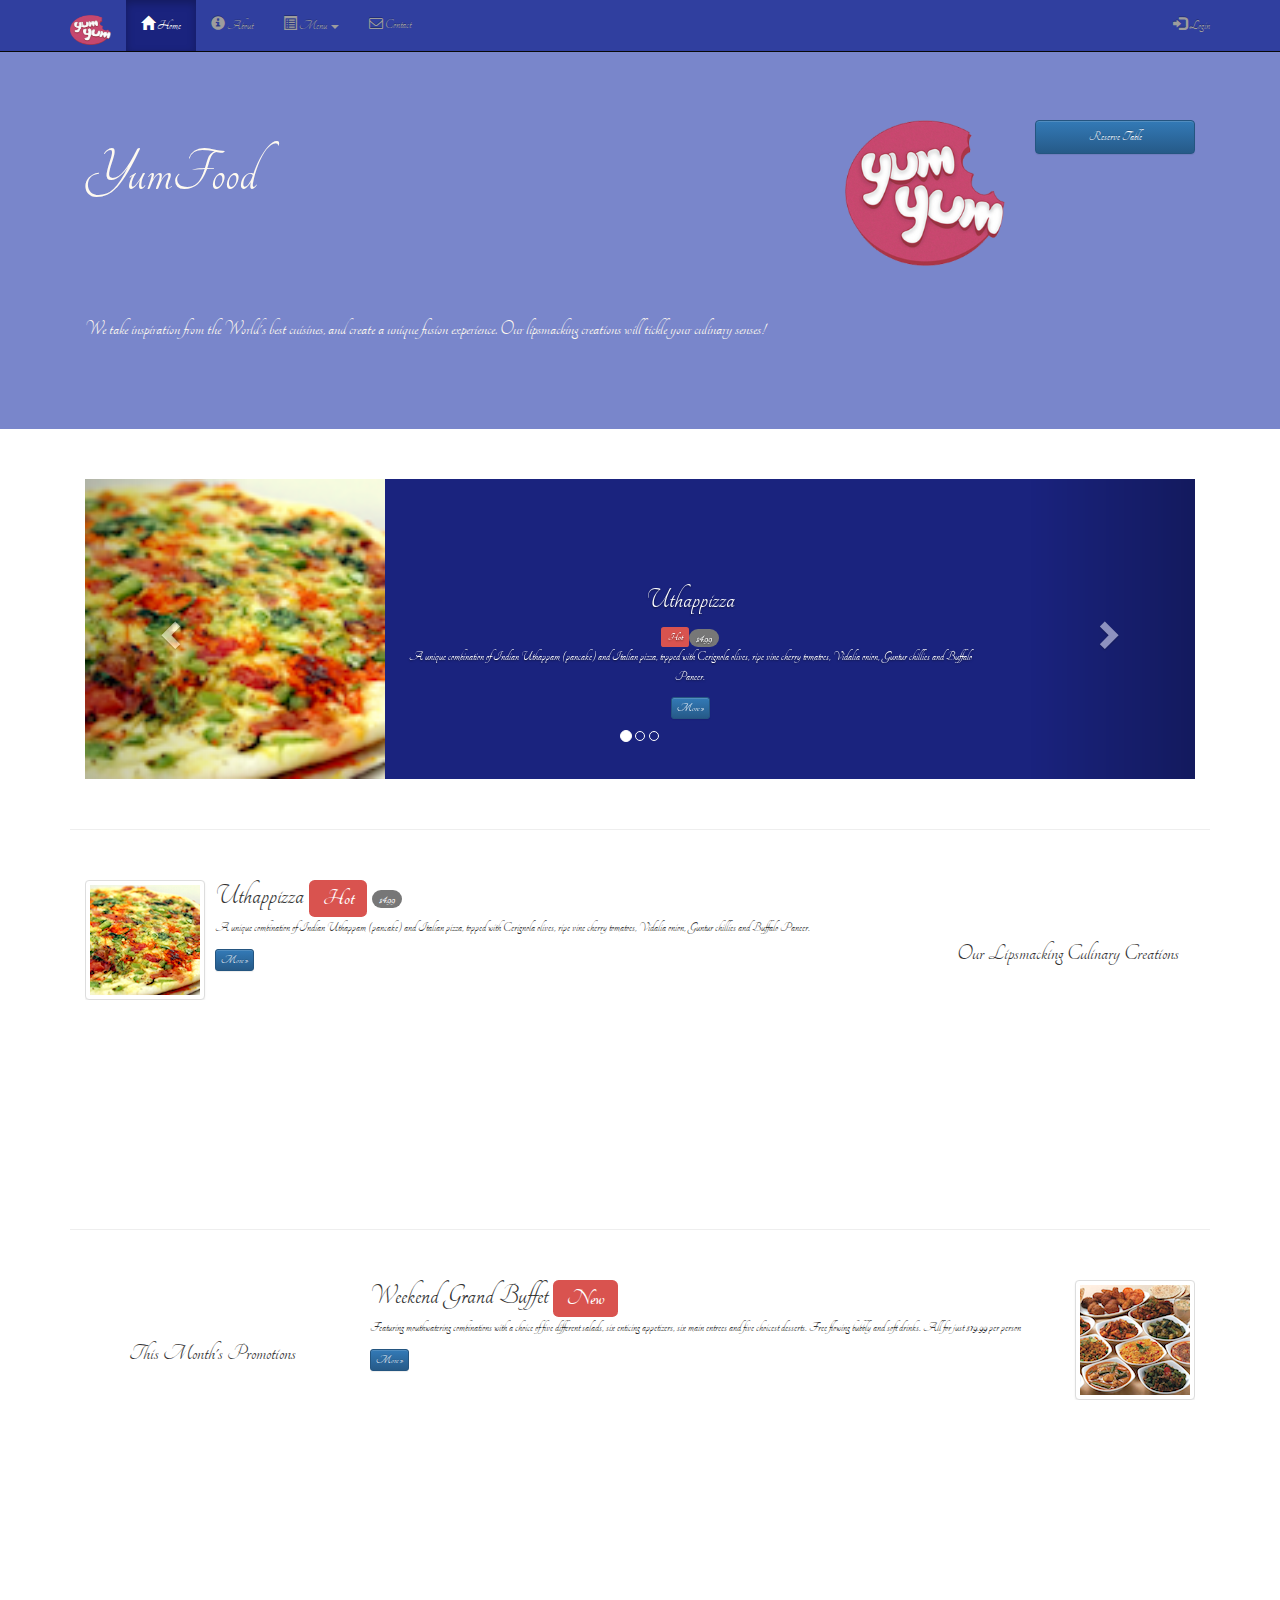
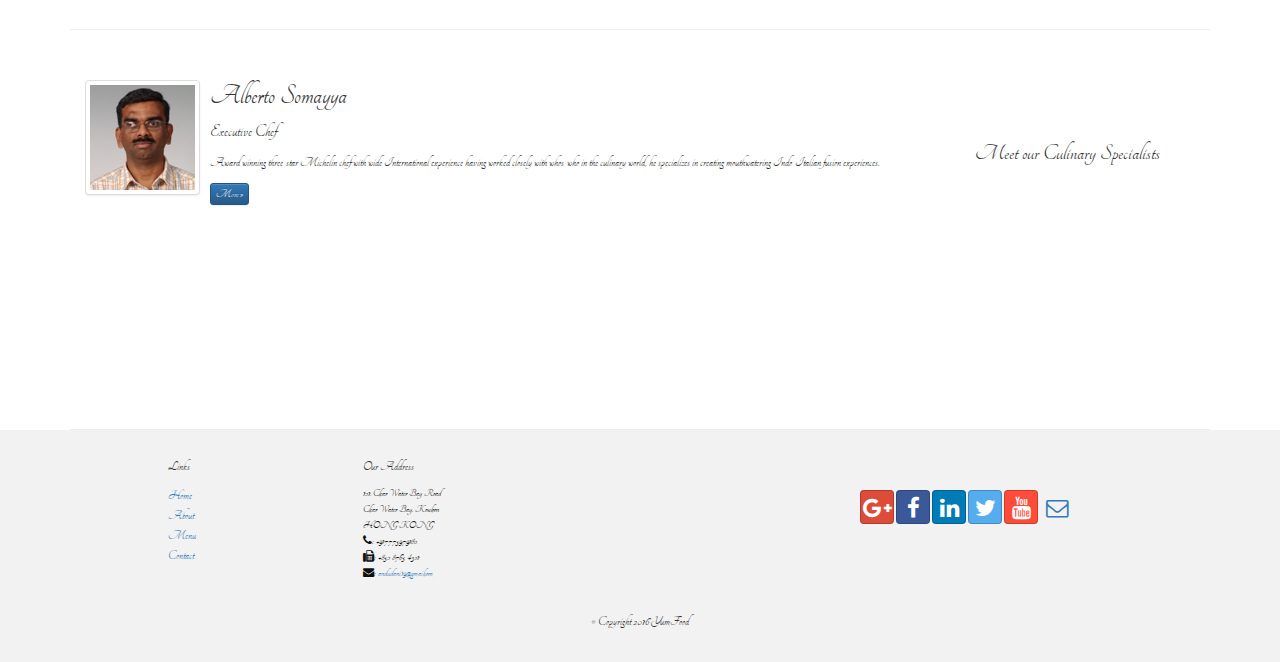
<file: YumFood Bootstrap/index.html>
<!DOCTYPE html>
<html lang="en">

<head>
    <meta charset="utf-8">
    <meta http-equiv="X-UA-Compatible" content="IE=edge">
    <meta name="viewport" content="width=device-width, initial-scale=1">
    
    <title>YumFood</title>
    <link rel="icon" type="image/png" href="img/yumyum1.png">
    <link rel="stylesheet" type="text/css"
          href="https://fonts.googleapis.com/css?family=Tangerine">

    <link href="css/bootstrap.min.css" rel="stylesheet">
    <link href="css/bootstrap-theme.min.css" rel="stylesheet">
    
    <link href="css/mystyle.css" rel="stylesheet">
    
    <link href="css/font-awesome.min.css" rel="stylesheet">
    <link href="css/bootstrap-social.css" rel="stylesheet">
</head>

<body>

    <nav class="navbar navbar-inverse navbar-fixed-top" role="navigation">
        <div class="container">
            <div class="navbar-header">
                <button type="button" class="navbar-toggle collapsed" data-toggle="collapse" data-target="#navbar" aria-expanded="false" aria-controls="navbar">
                    <span class="sr-only">Toggle navigation</span>
                    <span class="icon-bar"></span>
                    <span class="icon-bar"></span>
                    <span class="icon-bar"></span>
                </button>
                <a class="navbar-brand" href="#"><img src="img\yumyum1.png" height="30" width="41"></a>
            </div>
            <div id="navbar" class="navbar-collapse collapse">
                <ul class="nav navbar-nav">
                    <li class="active"><a href="#"> <span class="glyphicon glyphicon-home" aria-hidden = "true"></span> Home</a></li>
                    <li><a href="about_us.html"> <span class="glyphicon glyphicon-info-sign" aria-hidden="true"></span> About</a></li>
                    <li class="dropdown">
                        <a href="#" class="dropdown-toggle" data-toggle="dropdown"
                         role="button" aria-haspopup="true" aria-expanded="false">
                         <span class="glyphicon glyphicon-list-alt"></span> Menu <span class="caret"></span></a>
                        <ul class="dropdown-menu">
                            <li><a href="#">Appetizers</a></li>
                            <li><a href="#">Main Courses</a></li>
                            <li><a href="#">Desserts</a></li>
                            <li><a href="#">Drinks</a></li>
                            <li role="separator" class="divider"></li>
                            <li class="dropdown-header">Specials</li>
                            <li><a href="#">Lunch Buffet</a></li>
                            <li><a href="#">Weekend Brunch</a></li>
                        </ul>
                    </li>
                    <li><a href="contact_us.html"><i class="fa fa-envelope-o"></i> Contact</a></li>
                </ul>
                <ul class="nav navbar-nav navbar-right">
                    <li><a data-toggle="modal" data-target="#loginModal">
                    <span class="glyphicon glyphicon-log-in"></span> Login</a>
                    </li>
                </ul>
                
            </div>
        </div>
    </nav>

    <div id="loginModal" class="modal fade" role="dialog">
        <div class="modal-dialog">
            <div class="model-content">
                <div class="modal-header">
                    <button type="button" class="close" data-dismiss="modal">&times;</button>
                    <h3 class="modal-title">Login </h3>
                </div>
                <div class="modal-body">
                    <form class="form-inline">
                    <div class="form-group" >
                        <label class="sr-only" for="email">Email Address</label>
                        <input type="email" class="form-control" id="email" placeholder="Email" style="margin-top: 10px;"></input>
                    </div>
                    <div class="form-group">
                        <label class="sr-only" for="password">Password</label>
                        <input type="password" class="form-control" id="password" placeholder="Password" style="margin-top: 10px;"></input>
                    </div>
                    <div class="checkbox">
                        <label style="color: #ffffff;"><input type="checkbox" style="margin-top: 10px;"> Remember Me</label>
                    </div>
                    <div class="form-group">
                    <button class="btn btn-info" type="submit" style="margin-top: 10px;">Sign In</button>
                    <button type="button" class="btn btn-default" data-dismiss="modal"  style="margin-top: 10px;">Cancel</button>
                    </div>
                </form>
                </div>
            </div>
        </div>
    </div>

    <header class="jumbotron">

        <!-- Main component for a primary marketing message or call to action -->

        <div class="container">
            <div class="row row-header">
                <div class="col-xs-12 col-sm-8">
                    <h1>YumFood</h1>
                    <p style="padding:40px;"></p>
                    <p>We take inspiration from the World's best cuisines, and create a unique fusion experience. Our lipsmacking creations will tickle your culinary senses!</p>
                </div>
                <div class="col-xs-12 col-sm-2">
                    <img src="img\yumyum1.png" class="img-responsive">
                </div>
                <div class="col-xs-12 col-sm-2">
                    <a class="btn btn-primary btn-block" data-toggle="modal" data-target="#resModal">Reserve Table</a>
                </div>
            </div>
        </div>
    </header>

    <div id="resModal" class="modal fade" role="dialog">
        <div class="modal-dialog">
            <div class="modal-content">
                <div class="modal-header">
                    <button type="button" class="close" data-dismiss="modal">&times;</button>
                    <h3 class="modal-title">Reserve Table</h3>
                </div>
                <div class="modal-body">
                    <form class="form-horizontal" >
                    <div class="form-group">
                        <label for="guests" class="col-sm-2 control-label">Number Of Guests</label>
                        <div class="col-sm-7">
                            <label class="radio-inline"><input type="radio" name="guests">1</input></label>
                            <label class="radio-inline"><input type="radio" name="guests">2</input></label>
                            <label class="radio-inline"><input type="radio" name="guests">3</input></label>
                            <label class="radio-inline"><input type="radio" name="guests">4</input></label>
                            <label class="radio-inline"><input type="radio" name="guests">5</input></label>
                            <label class="radio-inline"><input type="radio" name="guests">6</input></label>
                        </div>
                    </div>
                    <div class="form-group">
                        <label for="sel" class="col-sm-2 control-label">Selection</label>
                        <div class="col-sm-7">
                            <div class="btn-group" data-toggle="buttons">
                                <label class="btn btn-success active">
                                    <input type="radio" name="options" id="option1" autocomplete="off" checked>Non-Smoking
                                </label>
                                <label class="btn btn-danger">
                                    <input type="radio" name="options" id="option2" autocomplete="off"> Smoking
                                </label>
                            </div>
                        </div>
                    </div>
                    <div class="form-group has-feedback">
                        <label for="dt" class="col-sm-2 control-label">Date &amp; Time</label>
                        <div class="col-sm-3">
                            <input type="text" class="form-control form-inline" id="date" name="date" placeholder="Date"></input>
                            <i class="glyphicon glyphicon-calendar form-control-feedback"></i>
                        </div>
                        <div class="col-sm-3">
                            <input type="Text" class="form-control form-inline" id="time" name="time" placeholder="Time"></input> 
                            <i class="glyphicon glyphicon-time form-control-feedback"></i>                          
                        </div>
                    </div>
                    <div class="form-group">
                        <div class="col-sm-offset-2 col-sm-8">
                            <button type="submit" class="btn btn-primary">Reserve Table</button>
                        </div>
                    </div>
                </form> 
                <div class="alert alert-warning alert-dismissible" role="alert">
                    <button type="button" class="close" data-dismiss="alert" aria-label="Close">
                        <span aria-hidden="true">&times;</span>
                    </button>
                    <strong>Warning:</strong>: Please <a href="">call</a> us to reserve for more than 6 guests
                </div>
                </div>
            </div>
        </div>
    </div>

    <div class="container">
        <div class="row row-content">
            <div class="col-xs-12">
                <div id="mycarousel" class="carousel slide" data-ride="carousel">
                    <!-- Indicators -->
                    <ol class="carousel-indicators">
                        <li data-target="#mycarousel" data-slide-to="0" class="active"></li>
                        <li data-target="#mycarousel" data-slide-to="1"></li>
                        <li data-target="#mycarousel" data-slide-to="2"></li>
                    </ol>
                    
                    <div class="carousel-inner" role="listbox">
                        <div class="item active">
                            <img src="img\uthappizza.png" class="img-responsive" alt="Uthappizza">
                            <div class="carousel-caption">
                                <h2>Uthappizza</h2><span class="label label-danger label-xs">Hot</span><span class="badge">$4.99</span>
                                <p>A unique combination of Indian Uthappam (pancake) and Italian pizza, topped with Cerignola olives, ripe vine cherry tomatoes, Vidalia onion, Guntur chillies and Buffalo Paneer.</p>
                                <p><a class="btn btn-primary btn-xs" href="#">More &raquo;</a></p>
                            </div>
                        </div>
                        <div class="item">
                            <img src="img\buffet.png" class="img-responsive">
                            <div class="carousel-caption">
                                <h2 class="media-heading">Weekend Grand Buffet <span class="label label-danger label-xs">New</span></h2>
                                <p>Featuring mouthwatering combinations with a choice of five different salads, six enticing appetizers, six main entrees and five choicest desserts. Free flowing bubbly and soft drinks. All for just $19.99 per person </p>
                                <p><a class="btn btn-primary btn-xs" href="#">More &raquo;</a></p>
                            </div>
                        </div>
                        <div class="item">
                            <img src="img/alberto.png">
                            <div class="carousel-caption">
                                <h2 class="media-heading">Alberto Somayya</h2>
                                <h4>Executive Chef</h4>
                                <p>Award winning three-star Michelin chef with wide International experience having worked closely with whos-who in the culinary world, he specializes in creating mouthwatering Indo-Italian fusion experiences. </p>
                                <p><a class="btn btn-primary btn-xs" href="#">More &raquo;</a></p>
                            </div>
                        </div>
                    </div>
                    <!-- Controls -->
                    <a class="left carousel-control" href="#mycarousel" role="button" data-slide="prev">
                        <span class="glyphicon glyphicon-chevron-left" aria-hidden="true"></span>
                        <span class="sr-only">Previous</span>
                    </a>
                    <a class="right carousel-control" href="#mycarousel" role="button" data-slide="next">
                        <span class="glyphicon glyphicon-chevron-right" aria-hidden="true"></span>
                        <span class="sr-only">Next</span>
                    </a>
                </div>
            </div>
        </div>
        <div class="row row-content">
            <div class="col-xs-12 col-sm-3 col-sm-push-9">
                <p style="padding:20px;"></p>
                <h3 align=center>Our Lipsmacking Culinary Creations</h3>
            </div>
            <div class="col-xs-12 col-sm-9 col-sm-pull-3">

                <div class="media">
                    <div class="media-left media-middle">
                        <a href="#">
                            <img class="media-object img-thumbnail" src="img\uthappizza.png" alt="Uthappizza">                                
                        </a>
                    </div>
                    <div class="media-body">
                        <h2 class="media-heading">
                            Uthappizza
                            <span class="label label-danger label-xs">Hot</span>
                            <span class="badge">$4.99</span>
                        </h2>
                        <p>A unique combination of Indian Uthappam (pancake) and Italian pizza, topped with Cerignola olives, ripe vine cherry tomatoes, Vidalia onion, Guntur chillies and Buffalo Paneer.</p>
                        <p><a class="btn btn-primary btn-xs" href="#">More &raquo;</a></p>
                    </div>
                </div>
            </div>
        </div>


        <div class="row row-content">
            <div class="col-xs-12 col-sm-3">
                <p style="padding:20px;"></p>
                <h3 align=center>This Month's Promotions</h3>
            </div>
            <div class="col-xs-12 col-sm-9">
                <div class="media">
                    <div class="media-body">
                        <h2 class="media-heading">Weekend Grand Buffet <span class="label label-danger label-xs">New</span></h2>
                        <p>Featuring mouthwatering combinations with a choice of five different salads, six enticing appetizers, six main entrees and five choicest desserts. Free flowing bubbly and soft drinks. All for just $19.99 per person </p>
                        <p><a class="btn btn-primary btn-xs" href="#">More &raquo;</a></p>
                    </div>
                    <div class="media-right media-medium">
                        <a href="#">
                            <img src="img\buffet.png" class="media-object img-thumbnail" alt="Buffet">
                        </a>
                    </div>
                </div>
            </div>
        </div>

        <div class="row row-content">
            <div class="col-xs-12 col-sm-3 col-sm-push-9">
                <p style="padding:20px;"></p>
                <h3 align=center>Meet our Culinary Specialists</h3>
            </div>
            <div class="col-xs-12 col-sm-9 col-sm-pull-3">
                <div class="media">
                    <div class="media-left media-medium">
                        <a href="#">
                            <img class="media-object img-thumbnail" src="img\alberto.png">
                        </a>
                    </div>
                    <div class="media-body">
                        <h2 class="media-heading">Alberto Somayya</h2>
                        <h4>Executive Chef</h4>
                        <p>Award winning three-star Michelin chef with wide International experience having worked closely with whos-who in the culinary world, he specializes in creating mouthwatering Indo-Italian fusion experiences. </p>
                        <p><a class="btn btn-primary btn-xs" href="#">More &raquo;</a></p>
                    </div>
                </div>
            </div>
        </div>

        
    </div>

    <footer class="row-footer">
        <div class="container">
            <div class="row">             
                <div class="col-xs-5 col-xs-offset-1 col-sm-2 col-xs-offset-1">
                    <h5>Links</h5>
                    <ul class="list-unstyled">
                        <li><a href="#">Home</a></li>
                        <li><a href="about_us.html">About</a></li>
                        <li><a href="#">Menu</a></li>
                        <li><a href="contact_us.html">Contact</a></li>
                    </ul>
                </div>
                <div class="col-xs-6 col-sm-5">
                    <h5>Our Address</h5>
                    <address>
		              121, Clear Water Bay Road<br>
		              Clear Water Bay, Kowloon<br>
		              HONG KONG<br>
		              <i class="fa fa-phone"></i>: +917775979182<br>
		              <i class="fa fa-fax"></i>: +852 8765 4321<br>
		              <i class="fa fa-envelope"></i>: <a href="mailto:andudani19@gmailcom">andudani19@gmailcom</a>
		           </address>
                </div>
                <div class="col-xs-12 col-sm-4">
                    <div class="nav navbar-nav" style="padding: 40px 10px;">
                        <a class="btn btn-social-icon btn-google-plus" href="http://google.com/+"><i class="fa fa-google-plus"></i></a>
                        <a class="btn btn-social-icon btn-facebook" href="http://www.facebook.com/profile.php?id="><i class="fa fa-facebook"></i></a>
                        <a class="btn btn-social-icon btn-linkedin" href="http://www.linkedin.com/in/"><i class="fa fa-linkedin"></i></a>
                        <a class="btn btn-social-icon btn-twitter" href="http://twitter.com/"><i class="fa fa-twitter"></i></a>
                        <a class="btn btn-social-icon btn-youtube" href="http://youtube.com/"><i class="fa fa-youtube"></i></a>
                        <a class="btn btn-social-icon" href="mailto:"><i class="fa fa-envelope-o"></i></a>
                    </div>
                </div>
                <div class="col-xs-12 col-sm-12">
                    <p style="padding:10px;"></p>
                    <p align=center>© Copyright 2016 YumFood </p>
                </div>
            </div>
        </div>
    </footer>

    <!-- jQuery (necessary for Bootstrap's JavaScript plugins) -->
    <script src="https://ajax.googleapis.com/ajax/libs/jquery/1.11.3/jquery.min.js"></script>
    <!-- Include all compiled plugins (below), or include individual files as needed -->
    <script src="js/bootstrap.min.js"></script>

    <script type="text/javascript">
        $(document).ready(function(){
            $('[data-toggle="tooltip"]').tooltip();
        });
    </script>

</body>

</html>
</file>
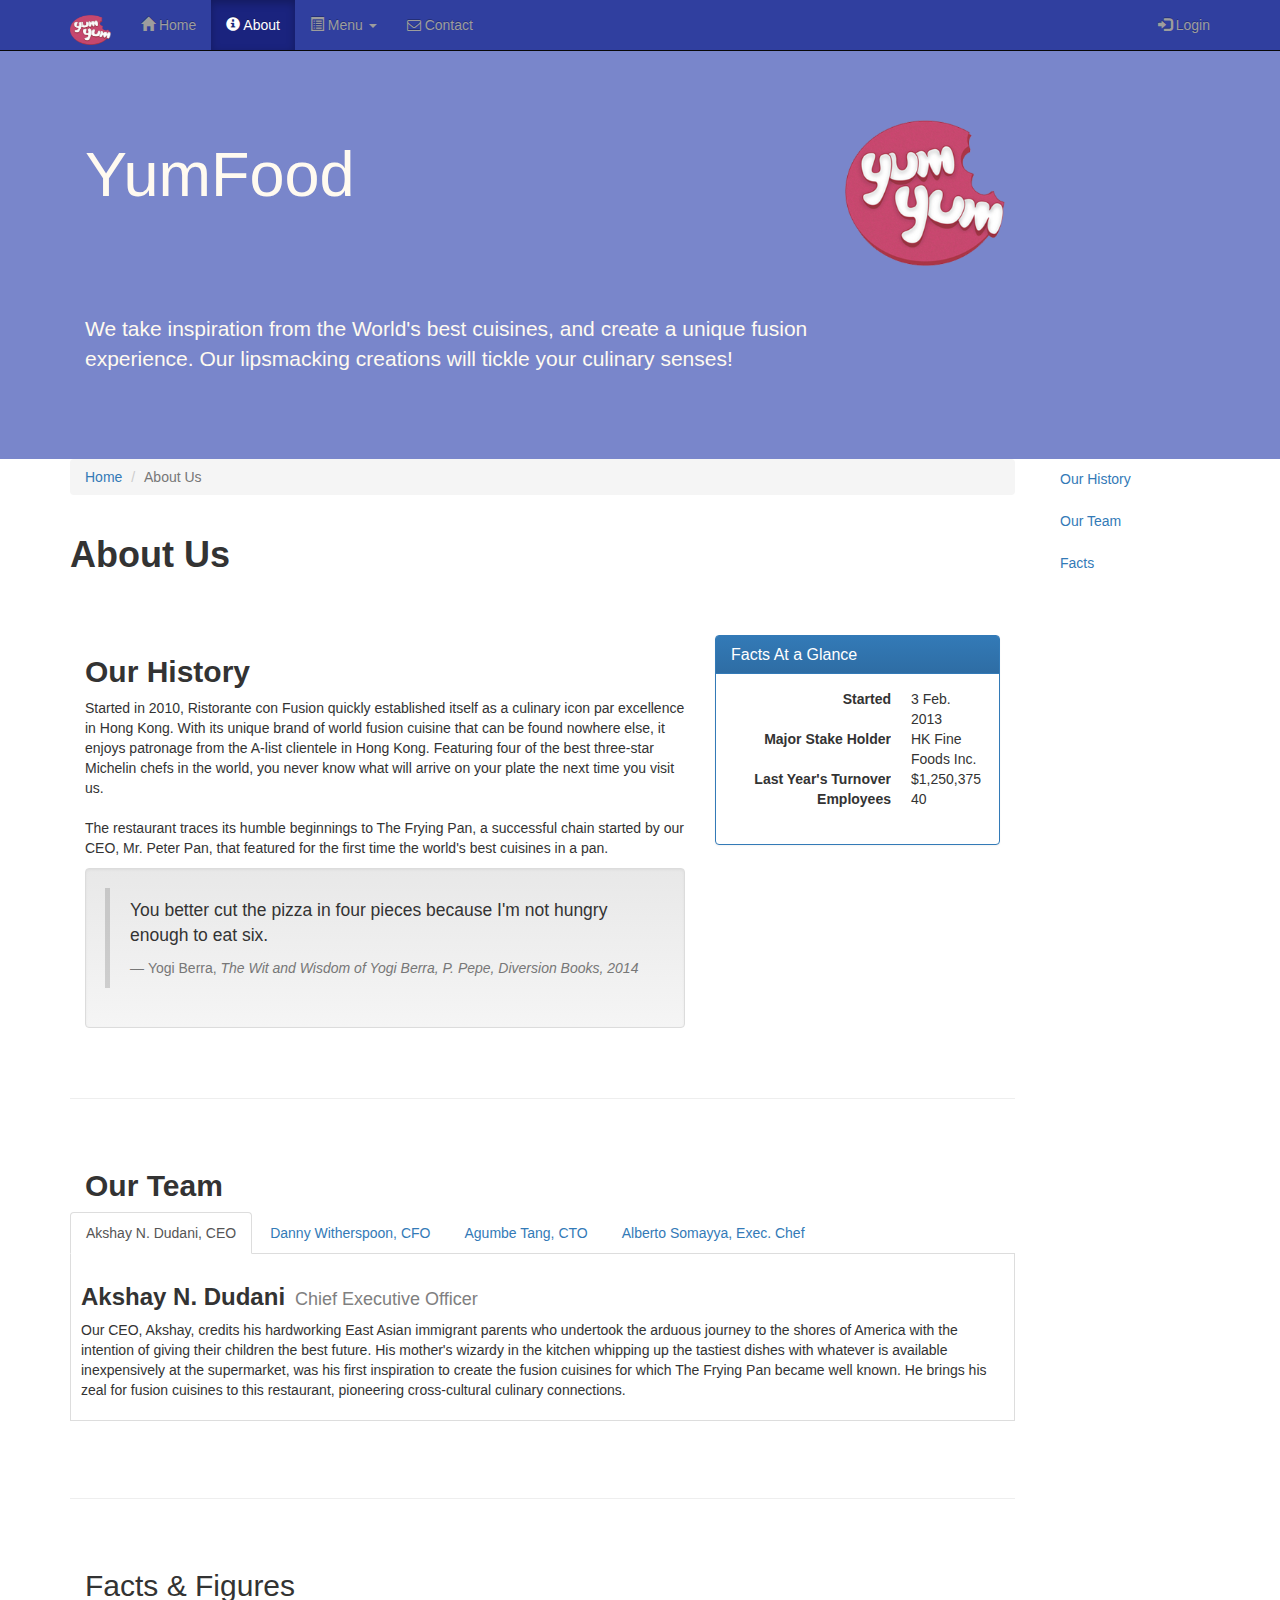
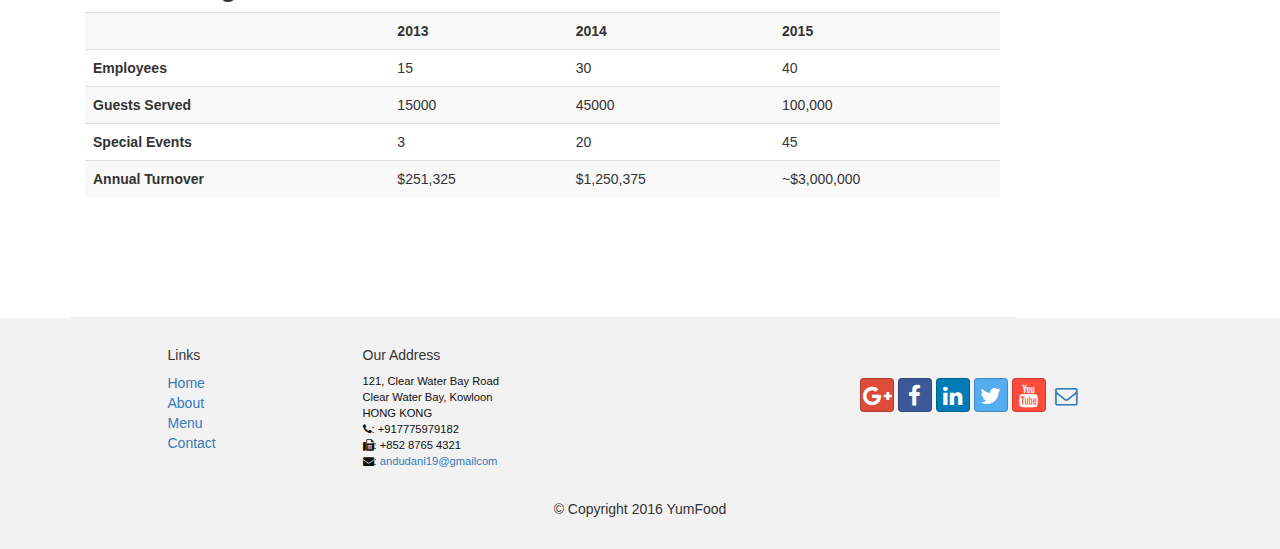
<file: YumFood Bootstrap/about_us.html>
<!DOCTYPE html>
<html lang="en">

<head>
    <meta charset="utf-8">
    <meta http-equiv="X-UA-Compatible" content="IE=edge">
    <meta name="viewport" content="width=device-width, initial-scale=1">
    
    <title>About Us | YumFood</title>
    <link rel="icon" type="image/png" href="img/yumyum1.png">

    <link href="css/bootstrap.min.css" rel="stylesheet">
    <link href="css/bootstrap-theme.min.css" rel="stylesheet">
    
    <link href="css/mystyle.css" rel="stylesheet">
    
    <link href="css/font-awesome.min.css" rel="stylesheet">
    <link href="css/bootstrap-social.css" rel="stylesheet">
</head>

<body data-spy="scroll" data-target="#myScrollspy" data-offset="200">

    <nav class="navbar navbar-inverse navbar-fixed-top" role="navigation">
        <div class="container">
            <div class="navbar-header">
                <button type="button" class="navbar-toggle collapsed" data-toggle="collapse" data-target="#navbar" aria-expanded="false" aria-controls="navbar">
                    <span class="sr-only">Toggle navigation</span>
                    <span class="icon-bar"></span>
                    <span class="icon-bar"></span>
                    <span class="icon-bar"></span>
                </button>
                <a class="navbar-brand" href="index.html"><img src="img\yumyum1.png" height="30" width="41"></a>
            </div>
            <div id="navbar" class="navbar-collapse collapse">
                <ul class="nav navbar-nav">
                    <li><a href="index.html"> <span class="glyphicon glyphicon-home" aria-hidden = "true"></span> Home</a></li>
                    <li class="active"><a href="#"> <span class="glyphicon glyphicon-info-sign" aria-hidden="true"></span> About</a></li>
                    <li class="dropdown">
                        <a href="#" class="dropdown-toggle" data-toggle="dropdown"
                         role="button" aria-haspopup="true" aria-expanded="false">
                         <span class="glyphicon glyphicon-list-alt"></span> Menu <span class="caret"></span></a>
                        <ul class="dropdown-menu">
                            <li><a href="#">Appetizers</a></li>
                            <li><a href="#">Main Courses</a></li>
                            <li><a href="#">Desserts</a></li>
                            <li><a href="#">Drinks</a></li>
                            <li role="separator" class="divider"></li>
                            <li class="dropdown-header">Specials</li>
                            <li><a href="#">Lunch Buffet</a></li>
                            <li><a href="#">Weekend Brunch</a></li>
                        </ul>
                    </li>
                    <li><a href="contact_us.html"><i class="fa fa-envelope-o"></i> Contact</a></li>
                </ul>
                <ul class="nav navbar-nav navbar-right">
                    <li><a data-toggle="modal" data-target="#loginModal">
                    <span class="glyphicon glyphicon-log-in"></span> Login</a>
                    </li>
                </ul>
            </div>
        </div>
    </nav>

    <div id="loginModal" class="modal fade" role="dialog">
        <div class="modal-dialog">
            <div class="model-content">
                <div class="modal-header">
                    <button type="button" class="close" data-dismiss="modal">&times;</button>
                    <h3 class="modal-title">Login </h3>
                </div>
                <div class="modal-body">
                    <form class="form-inline">
                    <div class="form-group" >
                        <label class="sr-only" for="email">Email Address</label>
                        <input type="email" class="form-control" id="email" placeholder="Email" style="margin-top: 10px;"></input>
                    </div>
                    <div class="form-group">
                        <label class="sr-only" for="password">Password</label>
                        <input type="password" class="form-control" id="password" placeholder="Password" style="margin-top: 10px;"></input>
                    </div>
                    <div class="checkbox">
                        <label style="color: #ffffff;"><input type="checkbox" style="margin-top: 10px;"> Remember Me</label>
                    </div>
                    <div class="form-group">
                    <button class="btn btn-info" type="submit" style="margin-top: 10px;">Sign In</button>
                    <button type="button" class="btn btn-default" data-dismiss="modal"  style="margin-top: 10px;">Cancel</button>
                    </div>
                </form>
                </div>
            </div>
        </div>
    </div>

    <header class="jumbotron">

        <!-- Main component for a primary marketing message or call to action -->

        <div class="container">
            <div class="row row-header">
                <div class="col-xs-12 col-sm-8">
                    <h1>YumFood</h1>
                    <p style="padding:40px;"></p>
                    <p>We take inspiration from the World's best cuisines, and create a unique fusion experience. Our lipsmacking creations will tickle your culinary senses!</p>
                </div>
                <div class="col-xs-12 col-sm-2">
                    <img src="img\yumyum1.png" class="img-responsive">
                </div>
            </div>
        </div>
    </header>

    <div class="container">
      <div class="row">
       <div class="col-xs-12 col-sm-10">
        <div class="row">
            <div class="col-xs-12">
                <ol class="breadcrumb">
                    <li><a href="index.html">Home</a></li>
                    <li class="active">About Us</li>
                </ol>
            </div>
            <div class="col-xs-12">
                <h1><strong>About Us</strong></h1>
            </div>
        
        </div>
        <div id="history" class="row row-content">
            <div class="col-xs-12 col-sm-6 col-lg-8">
                
                <h2><strong>Our History</strong></h2>
                <p>Started in 2010, Ristorante con Fusion quickly established itself as a culinary icon par excellence in Hong Kong. With its unique brand of world fusion cuisine that can be found nowhere else, it enjoys patronage from the A-list clientele in Hong Kong. Featuring four of the best three-star Michelin chefs in the world, you never know what will arrive on your plate the next time you visit us.<br><br>The restaurant traces its humble beginnings to The Frying Pan, a successful chain started by our CEO, Mr. Peter Pan, that featured for the first time the world's best cuisines in a pan.</p>
                <div class="well">
                    <blockquote>
                        <p>You better cut the pizza in four pieces because
                            I'm not hungry enough to eat six.</p>
                        <footer>Yogi Berra,
                          <cite>The Wit and Wisdom of Yogi Berra,
                            P. Pepe, Diversion Books, 2014</cite>
                        </footer>
                    </blockquote>
                </div>
            </div>
            <div class="col-xs-12 col-sm-6 col-lg-4">
                <div class="panel panel-primary">
                    <div class="panel-heading">
                        <h3 class="panel-title">Facts At a Glance</h3>
                    </div>
                    <div class="panel-body">
                        <dl class="dl-horizontal">
                            <dt>Started</dt>
                            <dd>3 Feb. 2013</dd>
                            <dt>Major Stake Holder</dt>
                            <dd>HK Fine Foods Inc.</dd>
                            <dt>Last Year's Turnover</dt>
                            <dd>$1,250,375</dd>
                            <dt>Employees</dt>
                            <dd>40</dd>
                       </dl>
                    </div>
                </div>
            </div>
            
        </div>

        <div id="team" class="row row-content">
            <div class="col-xs-12">

                <h2><strong>Our Team</strong></h2>
            </div>
            <ul class="nav nav-tabs" role="tablist">
                <li role="presentation" class="active"><a href="#aki" aria-controls="aki" role="tab" data-toggle="tab">Akshay N. Dudani, CEO</a></li>
                <li role="presentation"><a href="#danny" aria-controls="danny" role="tab" data-toggle="tab">Danny Witherspoon, CFO</a></li>
                <li role="presentation"><a href="#agumbe" aria-controls="agumbe" role="tab" data-toggle="tab">Agumbe Tang, CTO</a></li>
                <li role="presentation"><a href="#alberto" aria-controls="alberto" role="tab" data-toggle="tab">Alberto Somayya, Exec. Chef</a></li>
            </ul>
            <div class="tab-content">
                <div role="tabpanel" class="tab-pane fade in active" id="aki">
                    <h3 style="display: inline-block;"><strong>Akshay N. Dudani</strong> </h3><h4 style="color: grey; display: inline-block;">&nbsp; Chief Executive Officer</h4>
                    <p>Our CEO, Akshay, credits his hardworking East Asian immigrant parents who undertook the arduous journey to the shores of America with the intention of giving their children the best future. His mother's wizardy in the kitchen whipping up the tastiest dishes with whatever is available inexpensively at the supermarket, was his first inspiration to create the fusion cuisines for which The Frying Pan became well known. He brings his zeal for fusion cuisines to this restaurant, pioneering cross-cultural culinary connections.</p>    
                </div>

                <div role="tabpanel" class="tab-pane fade" id="danny">
                    <h3 style="display: inline-block;"><strong>Dhanasekaran Witherspoon</strong></h3><h4 style="color: grey; display: inline-block;">&nbsp; Chief Food Officer</h4>
                    <p>Our CFO, Danny, as he is affectionately referred to by his colleagues, comes from a long established family tradition in farming and produce. His experiences growing up on a farm in the Australian outback gave him great appreciation for varieties of food sources. As he puts it in his own words, Everything that runs, wins, and everything that stays, pays! </p>    
                </div>
                <div role="tabpanel" class="tab-pane fade" id="agumbe">
                    <h3 style="display: inline-block;"><strong>Agumbe Tang</strong> </h3><h4 style="color: grey; display: inline-block;">&nbsp;Chief Taste Officer</h4>
                    <p>Blessed with the most discerning gustatory sense, Agumbe, our CFO, personally ensures that every dish that we serve meets his exacting tastes. Our chefs dread the tongue lashing that ensues if their dish does not meet his exacting standards. He lives by his motto, You click only if you survive my lick. </p>    
                </div>

                <div role="tabpanel" class="tab-pane fade" id="alberto">
                    <h3 style="display: inline-block;"><strong>Alberto Somayya</strong> </h3><h4 style="color: grey; display: inline-block;">&nbsp;Executive Chef</h4>
                    <p>Award winning three-star Michelin chef with wide International experience having worked closely with whos-who in the culinary world, he specializes in creating mouthwatering Indo-Italian fusion experiences. He says, Put together the cuisines from the two craziest cultures, and you get a winning hit! Amma Mia! </p>    
                </div>
            </div>
        </div>

        <div id="facts" class="row row-content">
            <div class="col-xs-12">
                <h2>Facts &amp; Figures</h2>
                <div class="table-responsive">
                    <table class="table table-striped table-hover">
                        <tr>
                            <td>&nbsp;</td>
                            <th>2013</th>
                            <th>2014</th>
                            <th>2015</th>
                        </tr>
                        <tr>
                            <th>Employees</th>
                            <td>15</td>
                            <td>30</td>
                            <td>40</td>
                        </tr>
                        <tr>
                            <th>Guests Served</th>
                            <td>15000</td>
                            <td>45000</td>
                            <td>100,000</td>
                        </tr>
                        <tr>
                            <th>Special Events</th>
                            <td>3</td>
                            <td>20</td>
                            <td>45</td>
                        </tr>
                        <tr>
                            <th>Annual Turnover</th>
                            <td>$251,325</td>
                            <td>$1,250,375</td>
                            <td>~$3,000,000</td>
                        </tr>
                    </table>
                </div>
            </div>
            <div class="col-xs-12">
                <p style="padding:20px;"></p>
            </div>
        </div>
        </div>
        

        <nav class="hidden-xs col-sm-2" id="myScrollspy">
            <ul class="nav nav-pills nav-stacked" data-spy="affix" data-offset-top="400">
                <li><a href="#history">Our History</a></li>
                <li><a href="#team">Our Team</a></li>
                <li><a href="#facts">Facts</a></li>
            </ul>
        </nav>
        </div>
    </div>

    

    <footer class="row-footer">
        <div class="container">
            <div class="row">             
                <div class="col-xs-5 col-xs-offset-1 col-sm-2 col-xs-offset-1">
                    <h5>Links</h5>
                    <ul class="list-unstyled">
                        <li><a href="index.html">Home</a></li>
                        <li><a href="#">About</a></li>
                        <li><a href="#">Menu</a></li>
                        <li><a href="contact_us.html">Contact</a></li>
                    </ul>
                </div>
                <div class="col-xs-6 col-sm-5">
                    <h5>Our Address</h5>
                    <address>
		              121, Clear Water Bay Road<br>
		              Clear Water Bay, Kowloon<br>
		              HONG KONG<br>
		              <i class="fa fa-phone"></i>: +917775979182<br>
		              <i class="fa fa-fax"></i>: +852 8765 4321<br>
		              <i class="fa fa-envelope"></i>: <a href="mailto:andudani19@gmailcom">andudani19@gmailcom</a>
		           </address>
                </div>
                <div class="col-xs-12 col-sm-4">
                    <div class="nav navbar-nav" style="padding: 40px 10px;">
                        <a class="btn btn-social-icon btn-google-plus" href="http://google.com/+"><i class="fa fa-google-plus"></i></a>
                        <a class="btn btn-social-icon btn-facebook" href="http://www.facebook.com/profile.php?id="><i class="fa fa-facebook"></i></a>
                        <a class="btn btn-social-icon btn-linkedin" href="http://www.linkedin.com/in/"><i class="fa fa-linkedin"></i></a>
                        <a class="btn btn-social-icon btn-twitter" href="http://twitter.com/"><i class="fa fa-twitter"></i></a>
                        <a class="btn btn-social-icon btn-youtube" href="http://youtube.com/"><i class="fa fa-youtube"></i></a>
                        <a class="btn btn-social-icon" href="mailto:"><i class="fa fa-envelope-o"></i></a>
                    </div>
                </div>
                <div class="col-xs-12 col-sm-12">
                    <p style="padding:10px;"></p>
                    <p align=center>© Copyright 2016 YumFood </p>
                </div>
            </div>
        </div>
    </footer>

    <!-- jQuery (necessary for Bootstrap's JavaScript plugins) -->
    <script src="https://ajax.googleapis.com/ajax/libs/jquery/1.11.3/jquery.min.js"></script>
    <!-- Include all compiled plugins (below), or include individual files as needed -->
    <script src="js/bootstrap.min.js"></script>

</body>

</html>
</file>
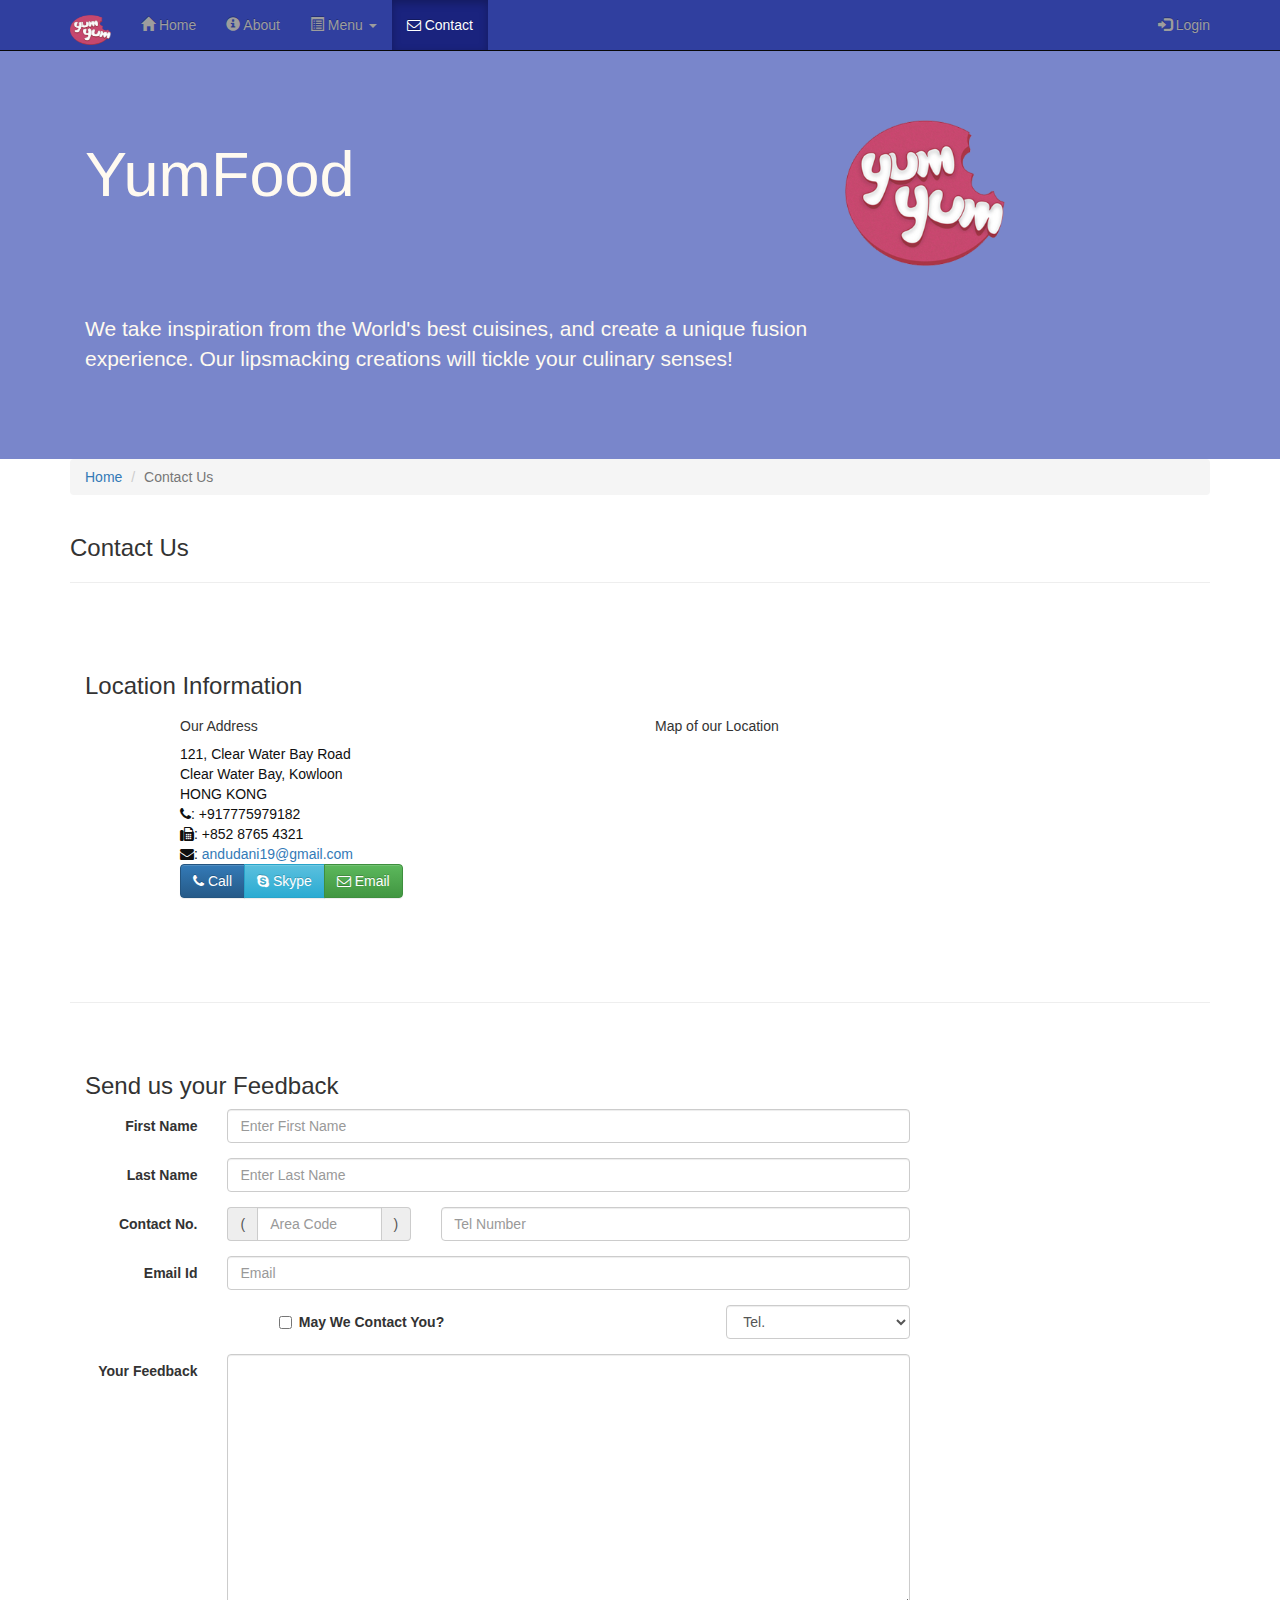
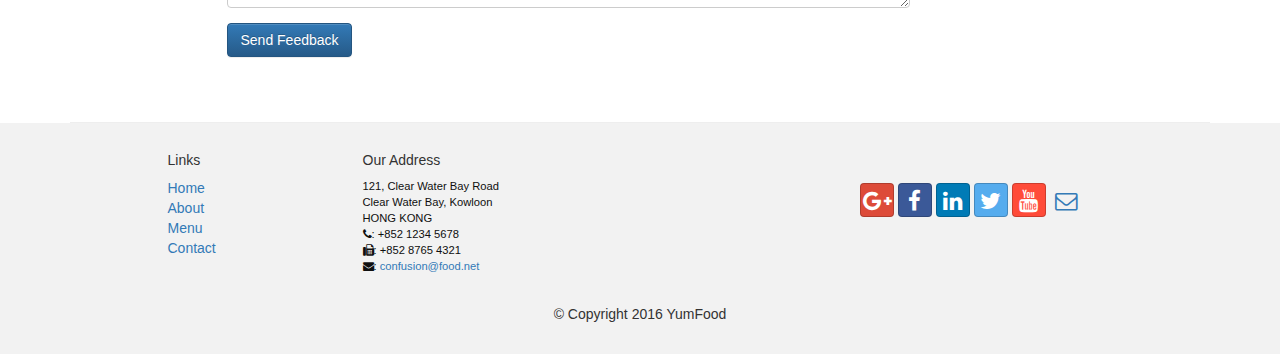
<file: YumFood Bootstrap/contact_us.html>
<!DOCTYPE html>
<html lang="en">

<head>
    <meta charset="utf-8">
    <meta http-equiv="X-UA-Compatible" content="IE=edge">
    <meta name="viewport" content="width=device-width, initial-scale=1">
    <!-- The above 3 meta tags *must* come first in the head; any other head 
         content must come *after* these tags -->
    <title>Contact Us | YumFood </title>
    <link rel="icon" type="image/png" href="img/yumyum1.png">
        <!-- Bootstrap -->
    <link href="css/bootstrap.min.css" rel="stylesheet">
    <link href="css/bootstrap-theme.min.css" rel="stylesheet">
    <link href="css/font-awesome.min.css" rel="stylesheet">
    <link href="css/bootstrap-social.css" rel="stylesheet">
    <link href="css/mystyle.css" rel="stylesheet">

    <!-- HTML5 shim and Respond.js for IE8 support of HTML5 elements and media queries -->
    <!-- WARNING: Respond.js doesn't work if you view the page via file:// -->
    <!--[if lt IE 9]>
      <script src="https://oss.maxcdn.com/html5shiv/3.7.2/html5shiv.min.js"></script>
      <script src="https://oss.maxcdn.com/respond/1.4.2/respond.min.js"></script>
    <![endif]-->
</head>

<body>
    <nav class="navbar navbar-inverse navbar-fixed-top" role="navigation">
        <div class="container">
            <div class="navbar-header">
                <button type="button" class="navbar-toggle collapsed" data-toggle="collapse" data-target="#navbar" aria-expanded="false" aria-controls="navbar">
                    <span class="sr-only">Toggle navigation</span>
                    <span class="icon-bar"></span>
                    <span class="icon-bar"></span>
                    <span class="icon-bar"></span>
                </button>
                <a class="navbar-brand" href="index.html"><img src="img\yumyum1.png" height="30" width="41"></a>
            </div>
            <div id="navbar" class="navbar-collapse collapse">
                <ul class="nav navbar-nav">
                    <li class="c"><a href="index.html"> <span class="glyphicon glyphicon-home" aria-hidden = "true"></span> Home</a></li>
                    <li><a href="about_us.html" > <span class="glyphicon glyphicon-info-sign" aria-hidden="true"></span> About</a></li>
                    <li class="dropdown">
                        <a href="#" class="dropdown-toggle" data-toggle="dropdown"
                         role="button" aria-haspopup="true" aria-expanded="false" >
                         <span class="glyphicon glyphicon-list-alt"></span> Menu <span class="caret"></span></a>
                        <ul class="dropdown-menu">
                            <li><a href="#">Appetizers</a></li>
                            <li><a href="#">Main Courses</a></li>
                            <li><a href="#">Desserts</a></li>
                            <li><a href="#">Drinks</a></li>
                            <li role="separator" class="divider"></li>
                            <li class="dropdown-header">Specials</li>
                            <li><a href="#">Lunch Buffet</a></li>
                            <li><a href="#">Weekend Brunch</a></li>
                        </ul>
                    </li>
                    <li class="active"><a href="#"><i class="fa fa-envelope-o"></i> Contact</a></li>
                </ul>
                <ul class="nav navbar-nav navbar-right">
                    <li><a data-toggle="modal" data-target="#loginModal">
                    <span class="glyphicon glyphicon-log-in"></span> Login</a>
                    </li>
                </ul>
            </div>
        </div>
    </nav>  

    <div id="loginModal" class="modal fade" role="dialog">
        <div class="modal-dialog">
            <div class="model-content">
                <div class="modal-header">
                    <button type="button" class="close" data-dismiss="modal">&times;</button>
                    <h3 class="modal-title">Login </h3>
                </div>
                <div class="modal-body">
                    <form class="form-inline">
                    <div class="form-group" >
                        <label class="sr-only" for="email">Email Address</label>
                        <input type="email" class="form-control" id="email" placeholder="Email" style="margin-top: 10px;"></input>
                    </div>
                    <div class="form-group">
                        <label class="sr-only" for="password">Password</label>
                        <input type="password" class="form-control" id="password" placeholder="Password" style="margin-top: 10px;"></input>
                    </div>
                    <div class="checkbox">
                        <label style="color: #ffffff;"><input type="checkbox" style="margin-top: 10px;"> Remember Me</label>
                    </div>
                    <div class="form-group">
                    <button class="btn btn-info" type="submit" style="margin-top: 10px;">Sign In</button>
                    <button type="button" class="btn btn-default" data-dismiss="modal"  style="margin-top: 10px;">Cancel</button>
                    </div>
                </form>
                </div>
            </div>
        </div>
    </div>

    <header class="jumbotron">

        <!-- Main component for a primary marketing message or call to action -->

        <div class="container">
            <div class="row row-header">
                <div class="col-xs-12 col-sm-8">
                    <h1>YumFood</h1>
                    <p style="padding:40px;"></p>
                    <p>We take inspiration from the World's best cuisines, and create a unique fusion experience. Our lipsmacking creations will tickle your culinary senses! </p>
                </div>
                <div class="col-xs-12 col-sm-2">
                <img src="img\yumyum1.png" class="img-responsive">
                </div>
            </div>
        </div>
    </header>

    <div class="container">
        <div class="row">
            <div class="col-xs-12">
               <ul class="breadcrumb">
                   <li><a href="index.html">Home</a></li>
                   <li class="active">Contact Us</li>
               </ul>
            </div>
            <div class="col-xs-12">
               <h3>Contact Us</h3>
               <hr>
            </div>
        </div>
        
        <div class="row row-content">
           <div class="col-xs-12">
              <h3>Location Information</h3> 
           </div>
            <div class="col-xs-12 col-sm-4 col-sm-offset-1">
                   <h5>Our Address</h5>
                    <address style="font-size: 100%">
		              121, Clear Water Bay Road<br>
		              Clear Water Bay, Kowloon<br>
		              HONG KONG<br>
		              <i class="fa fa-phone"></i>: +917775979182<br>
		              <i class="fa fa-fax"></i>: +852 8765 4321<br>
		              <i class="fa fa-envelope"></i>: 
                        <a href="mailto:andudani19@gmail.com">andudani19@gmail.com</a>
		           </address>
            </div>
            <div class="col-xs-12 col-sm-6 col-sm-offset-1">
                <h5>Map of our Location</h5>
            </div>
            <div class="col-xs-12 col-sm-11 col-sm-offset-1">
                <div class="btn-group" role="group" aria-label="...">
                    <a type="button" class="btn btn-primary" href="tel:+917775979182"><i class="fa fa-phone"></i> Call</a>
                    <a type="button" class="btn btn-info"><i class="fa fa-skype"></i> Skype</a>
                    <a type="button" class="btn btn-success" href="mailto:andudani19@gmail.com"><i class="fa fa-envelope-o"></i> Email</a>
                </div>
            </div>
        </div>

        <div class="row row-content">
           <div class="col-xs-12">
              <h3>Send us your Feedback</h3> 
           </div>
            <div class="col-xs-12 col-sm-9">
                <form class="form-horizontal" role="form">
                    <div class="form-group">
                        <label for="firstname" class="col-sm-2 control-label">First Name</label>
                        <div class="col-sm-10">
                            <input type="text" class="form-control" id="firstname" name="firstname" placeholder="Enter First Name">
                        </div>
                    </div>
                    
                    <div class="form-group">
                        <label for="lastname" class="col-sm-2 control-label">Last Name</label>
                        <div class="col-sm-10">
                            <input type="text" class="form-control" id="lastname" name="lastname" placeholder="Enter Last Name">
                        </div>
                    </div>
                    
                    <div class="form-group">
                        <label for="telnum" class="col-sm-2 control-label">Contact No.</label>
                        <div class="col-xs-5 col-sm-4 col-md-3">
                            <div class="input-group">
                                <div class="input-group-addon">(</div>
                                <input type="tel" class="form-control" id="areacode" name="areacode" placeholder="Area Code"/>
                                <div class="input-group-addon">)</div>
                            </div>
                        </div>
                        <div class="col-sx-7 col-sm-6 col-md-7">
                            <input type="tel" class="form-control" id="telnum" name="telnum" placeholder="Tel Number"/>
                        </div>
                    </div>
                    
                    <div class="form-group">
                        <label for="emailid" class="col-sm-2 control-label">Email Id</label>
                        <div class="col-sm-10">
                            <input type="emailid" class="form-control" id="emailid" name="emailid" placeholder="Email"></input>
                        </div>
                    </div>

                    <div class="form-group">
                        <div class="checkox col-sm-5 col-sm-offset-3">
                            <label class="checkbox">
                                <input type="checkbox" name="approve" value=""></input>
                                <strong>May We Contact You?</strong>
                            </label>
                        </div>
                        <div class="col-sm-3 col-sm-offset-1">
                            <select class="form-control">
                                <option>Tel.</option>
                                <option>Email</option>
                            </select>
                        </div>
                    </div>

                    <div class="form-group">
                        <label for="feedback" class="col-sm-2 control-label">Your Feedback</label>
                        <div class="col-sm-10">
                            <textarea class="form-control" id="feedback" name="feedback" rows="12"></textarea>
                        </div>
                    </div>

                    <div class="form-group">
                        <div class="col-sm-offset-2 col-sm-10">
                            <button type="submit" class="btn btn-primary">Send Feedback</button>
                        </div>
                    </div>
                </form>
            </div>
             <div class="col-xs-12 col-sm-3">
                <p style="padding:20px;"></p>
            </div>
       </div>

    </div>

    <footer class="row-footer">
        <div class="container">
            <div class="row">             
                <div class="col-xs-5 col-xs-offset-1 col-sm-2 col-sm-offset-1">
                    <h5>Links</h5>
                    <ul class="list-unstyled">
                        <li><a href="#">Home</a></li>
                        <li><a href="#">About</a></li>
                        <li><a href="#">Menu</a></li>
                        <li><a href="#">Contact</a></li>
                    </ul>
                </div>
                <div class="col-xs-6 col-sm-5">
                    <h5>Our Address</h5>
                    <address>
		              121, Clear Water Bay Road<br>
		              Clear Water Bay, Kowloon<br>
		              HONG KONG<br>
		              <i class="fa fa-phone"></i>: +852 1234 5678<br>
		              <i class="fa fa-fax"></i>: +852 8765 4321<br>
		              <i class="fa fa-envelope"></i>: 
                        <a href="mailto:confusion@food.net">confusion@food.net</a>
		           </address>
                </div>
                <div class="col-xs-12 col-sm-4">
                    <div class="nav navbar-nav" style="padding: 40px 10px;">
                        <a class="btn btn-social-icon btn-google-plus" href="http://google.com/+"><i class="fa fa-google-plus"></i></a>
                        <a class="btn btn-social-icon btn-facebook" href="http://www.facebook.com/profile.php?id="><i class="fa fa-facebook"></i></a>
                        <a class="btn btn-social-icon btn-linkedin" href="http://www.linkedin.com/in/"><i class="fa fa-linkedin"></i></a>
                        <a class="btn btn-social-icon btn-twitter" href="http://twitter.com/"><i class="fa fa-twitter"></i></a>
                        <a class="btn btn-social-icon btn-youtube" href="http://youtube.com/"><i class="fa fa-youtube"></i></a>
                        <a class="btn btn-social-icon" href="mailto:"><i class="fa fa-envelope-o"></i></a>
                    </div>
                </div>
                <div class="col-xs-12">
                    <p style="padding:10px;"></p>
                    <p align=center>© Copyright 2016 YumFood</p>
                </div>
            </div>
        </div>
    </footer>
    <!-- jQuery (necessary for Bootstrap's JavaScript plugins) -->
    <script src="https://ajax.googleapis.com/ajax/libs/jquery/1.11.3/jquery.min.js"></script>
    <!-- Include all compiled plugins (below), or include individual files as needed -->
    <script src="js/bootstrap.min.js"></script>
</body>

</html>
</file>
<file: YumFood Bootstrap/css/mystyle.css>
.row-header{
    margin:0px auto;
    padding:0px auto;
}

.row-content {
    margin:0px auto;
    padding: 50px 0px 50px 0px;
    border-bottom: 1px ridge;
    min-height:400px;
}

.row-footer{
    background-color: #f2f2f2;
    margin:0px auto;
    padding: 20px 0px 20px 0px;
}

.jumbotron {
    padding:70px 30px 70px 30px;
    margin:0px auto;
    background: #7986CB ;
    color:floralwhite;
}

address{
    font-size:80%;
    margin:0px;
    color:#0f0f0f;
}

body{
    padding:50px 0px 0px 0px;
    z-index:0;
    font-family: 'Tangerine', Arial;
}

.navbar-inverse {
     background: #303F9F;
}

.navbar-inverse .navbar-nav > .active > a,
.navbar-inverse .navbar-nav > .active > a:hover,
.navbar-inverse .navbar-nav > .active > a:focus {
    color: #fff;
    background: #1A237E;
}

.navbar-inverse .navbar-nav > .open > a,
 .navbar-inverse .navbar-nav > .open > a:hover,
 .navbar-inverse .navbar-nav > .open > a:focus {
    color: #fff;
    background: #1A237E;
}

.navbar-inverse .navbar-nav .open .dropdown-menu> li> a,
.navbar-inverse .navbar-nav .open .dropdown-menu {
    background-color: #303F9F;
    color:#eeeeee;
}

.navbar-inverse .navbar-nav .open .dropdown-menu> li> a:hover {
    color:#000000;
}

.tab-content {
    border-left: 1px solid #ddd;
    border-right: 1px solid #ddd;
    border-bottom: 1px solid #ddd;
    padding: 10px;
}
.affix{
	top: 100px;
}

.carousel {
    background:#1A237E;
}
.carousel .item {
  height: 300px;
}
.item img {
    position: absolute;
    top: 0;
    left: 0;
    min-height: 300px;
}

.carousel-caption{
	margin-left: 100px;
}
</file>
